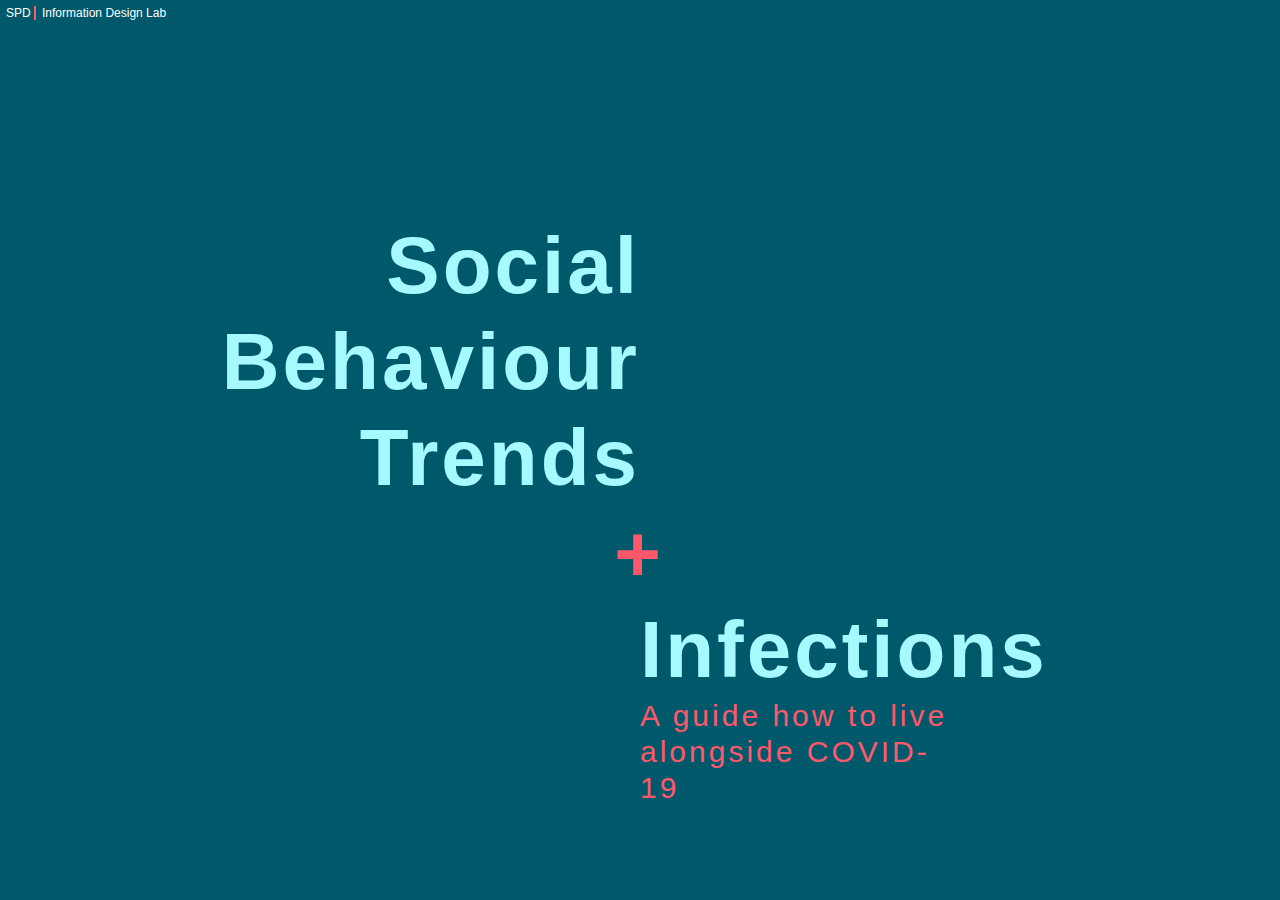
<file: index.html>
<!DOCTYPE html>
<html lang="en">
<head>
  <meta charset="UTF-8">
  <meta name="viewport" content="width=device-width, initial-scale=1.0">
  <meta name="viewport" content="width=device-width, initial-scale=1.0">
  <link rel="stylesheet" href="styles.css">
  <title>Social Behaviour Trends plus Infections</title>
</head>
<body>

<article id="top">  
  <section id="margin-text">
    <p class="course">SPD <span class="vl"></span>  Information Design Lab</p>
    <p class="names"></p>
    <p class="date"></p>
    <p class="captiontitle"></p>
  </section>

  <section id="title">
    <h1>Social Behaviour Trends</h1>
    <h1 class="plus">+</h1>
    <h1 class="infections">Infections</h1>
    <p>A guide how to live 
      alongside COVID-19</p>
  </section>
</article>

<aricle id="poster">
  <div class="line"></div>
  <section id="past">

  </section>
  <section id="present"></section>
  <section id="future"></section>
</article>


</body>
</html>
</file>
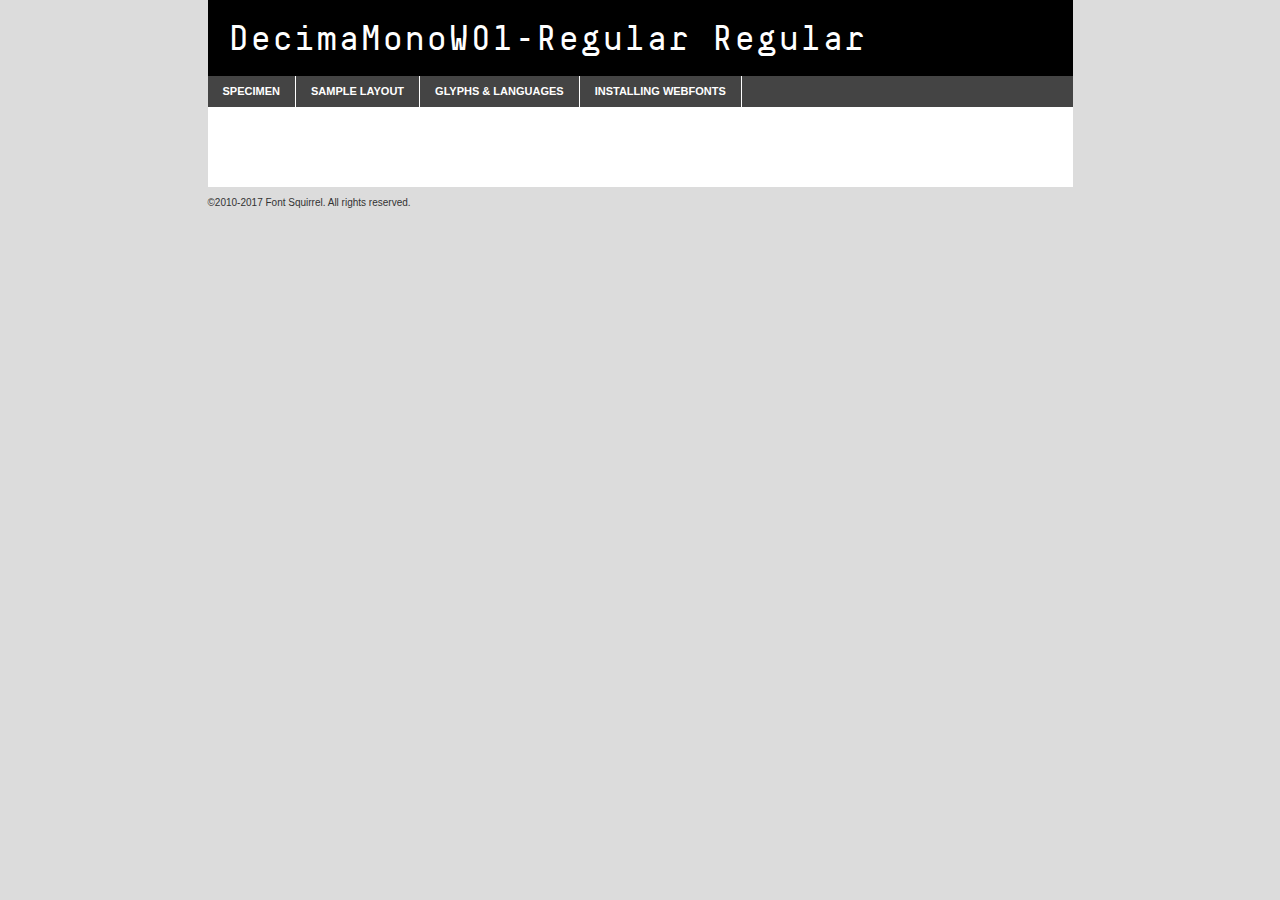
<file: 2560x1440/font/decima_mono_w01_regular-demo.html>
<!DOCTYPE html PUBLIC "-//W3C//DTD XHTML 1.0 Transitional//EN"
	"http://www.w3.org/TR/xhtml1/DTD/xhtml1-transitional.dtd">

<html xmlns="http://www.w3.org/1999/xhtml" xml:lang="en" lang="en">
<head>
	<meta http-equiv="Content-Type" content="text/html; charset=utf-8" />
	<script src="http://ajax.googleapis.com/ajax/libs/jquery/1.7.2/jquery.min.js" type="text/javascript" charset="utf-8"></script>
	<script type="text/javascript">
	(function($){$.fn.easyTabs=function(option){var param=jQuery.extend({fadeSpeed:"fast",defaultContent:1,activeClass:'active'},option);$(this).each(function(){var thisId="#"+this.id;if(param.defaultContent==''){param.defaultContent=1;}
	if(typeof param.defaultContent=="number")
	{var defaultTab=$(thisId+" .tabs li:eq("+(param.defaultContent-1)+") a").attr('href').substr(1);}else{var defaultTab=param.defaultContent;}
	$(thisId+" .tabs li a").each(function(){var tabToHide=$(this).attr('href').substr(1);$("#"+tabToHide).addClass('easytabs-tab-content');});hideAll();changeContent(defaultTab);function hideAll(){$(thisId+" .easytabs-tab-content").hide();}
	function changeContent(tabId){hideAll();$(thisId+" .tabs li").removeClass(param.activeClass);$(thisId+" .tabs li a[href=#"+tabId+"]").closest('li').addClass(param.activeClass);if(param.fadeSpeed!="none")
	{$(thisId+" #"+tabId).fadeIn(param.fadeSpeed);}else{$(thisId+" #"+tabId).show();}}
	$(thisId+" .tabs li").click(function(){var tabId=$(this).find('a').attr('href').substr(1);changeContent(tabId);return false;});});}})(jQuery);
	</script>
	<link rel="stylesheet" href="specimen_files/specimen_stylesheet.css" type="text/css" charset="utf-8" />
	<link rel="stylesheet" href="stylesheet.css" type="text/css" charset="utf-8" />

	<style type="text/css">
					body{
				font-family: 'decimamonow01-regularregular';
							}
		</style>

	<title>DecimaMonoW01-Regular Regular Specimen</title>
	
	
	<script type="text/javascript" charset="utf-8">
		$(document).ready(function() {
			$('#container').easyTabs({defaultContent:1});
		});
	</script>
</head>

<body>
<div id="container">
	<div id="header">
		DecimaMonoW01-Regular Regular	</div>
	<ul class="tabs">
		<li><a href="#specimen">Specimen</a></li>
		<li><a href="#layout">Sample Layout</a></li>
				<li><a href="#glyphs">Glyphs &amp; Languages</a></li>
		<li><a href="#installing">Installing Webfonts</a></li>
		
	</ul>
	
	<div id="main_content">

		
			<div id="specimen">
		
				<div class="section">
					<div class="grid12 firstcol">
						<div class="huge">AaBb</div>
					</div>
				</div>
		
				<div class="section">
					<div class="glyph_range">A&#x200B;B&#x200b;C&#x200b;D&#x200b;E&#x200b;F&#x200b;G&#x200b;H&#x200b;I&#x200b;J&#x200b;K&#x200b;L&#x200b;M&#x200b;N&#x200b;O&#x200b;P&#x200b;Q&#x200b;R&#x200b;S&#x200b;T&#x200b;U&#x200b;V&#x200b;W&#x200b;X&#x200b;Y&#x200b;Z&#x200b;a&#x200b;b&#x200b;c&#x200b;d&#x200b;e&#x200b;f&#x200b;g&#x200b;h&#x200b;i&#x200b;j&#x200b;k&#x200b;l&#x200b;m&#x200b;n&#x200b;o&#x200b;p&#x200b;q&#x200b;r&#x200b;s&#x200b;t&#x200b;u&#x200b;v&#x200b;w&#x200b;x&#x200b;y&#x200b;z&#x200b;1&#x200b;2&#x200b;3&#x200b;4&#x200b;5&#x200b;6&#x200b;7&#x200b;8&#x200b;9&#x200b;0&#x200b;&amp;&#x200b;.&#x200b;,&#x200b;?&#x200b;!&#x200b;&#64;&#x200b;(&#x200b;)&#x200b;#&#x200b;$&#x200b;%&#x200b;*&#x200b;+&#x200b;-&#x200b;=&#x200b;:&#x200b;;</div>
				</div>
				<div class="section">
					<div class="grid12 firstcol">
						<table class="sample_table">
							<tr><td>10</td><td class="size10">abcdefghijklmnopqrstuvwxyzABCDEFGHIJKLMNOPQRSTUVWXYZ0123456789abcdefghijklmnopqrstuvwxyzABCDEFGHIJKLMNOPQRSTUVWXYZ0123456789abcdefghijklmnopqrstuvwxyzABCDEFGHIJKLMNOPQRSTUVWXYZ</td></tr>
							<tr><td>11</td><td class="size11">abcdefghijklmnopqrstuvwxyzABCDEFGHIJKLMNOPQRSTUVWXYZ0123456789abcdefghijklmnopqrstuvwxyzABCDEFGHIJKLMNOPQRSTUVWXYZ0123456789abcdefghijklmnopqrstuvwxyzABCDEFGHIJKLMNOPQRSTUVWXYZ</td></tr>
							<tr><td>12</td><td class="size12">abcdefghijklmnopqrstuvwxyzABCDEFGHIJKLMNOPQRSTUVWXYZ0123456789abcdefghijklmnopqrstuvwxyzABCDEFGHIJKLMNOPQRSTUVWXYZ0123456789abcdefghijklmnopqrstuvwxyzABCDEFGHIJKLMNOPQRSTUVWXYZ</td></tr>
							<tr><td>13</td><td class="size13">abcdefghijklmnopqrstuvwxyzABCDEFGHIJKLMNOPQRSTUVWXYZ0123456789abcdefghijklmnopqrstuvwxyzABCDEFGHIJKLMNOPQRSTUVWXYZ0123456789abcdefghijklmnopqrstuvwxyzABCDEFGHIJKLMNOPQRSTUVWXYZ</td></tr>
							<tr><td>14</td><td class="size14">abcdefghijklmnopqrstuvwxyzABCDEFGHIJKLMNOPQRSTUVWXYZ0123456789abcdefghijklmnopqrstuvwxyzABCDEFGHIJKLMNOPQRSTUVWXYZ0123456789abcdefghijklmnopqrstuvwxyzABCDEFGHIJKLMNOPQRSTUVWXYZ</td></tr>
							<tr><td>16</td><td class="size16">abcdefghijklmnopqrstuvwxyzABCDEFGHIJKLMNOPQRSTUVWXYZ0123456789abcdefghijklmnopqrstuvwxyzABCDEFGHIJKLMNOPQRSTUVWXYZ</td></tr>
							<tr><td>18</td><td class="size18">abcdefghijklmnopqrstuvwxyzABCDEFGHIJKLMNOPQRSTUVWXYZ0123456789abcdefghijklmnopqrstuvwxyzABCDEFGHIJKLMNOPQRSTUVWXYZ</td></tr>
							<tr><td>20</td><td class="size20">abcdefghijklmnopqrstuvwxyzABCDEFGHIJKLMNOPQRSTUVWXYZ0123456789abcdefghijklmnopqrstuvwxyzABCDEFGHIJKLMNOPQRSTUVWXYZ</td></tr>
							<tr><td>24</td><td class="size24">abcdefghijklmnopqrstuvwxyzABCDEFGHIJKLMNOPQRSTUVWXYZ0123456789abcdefghijklmnopqrstuvwxyzABCDEFGHIJKLMNOPQRSTUVWXYZ</td></tr>
							<tr><td>30</td><td class="size30">abcdefghijklmnopqrstuvwxyzABCDEFGHIJKLMNOPQRSTUVWXYZ0123456789abcdefghijklmnopqrstuvwxyzABCDEFGHIJKLMNOPQRSTUVWXYZ</td></tr>
							<tr><td>36</td><td class="size36">abcdefghijklmnopqrstuvwxyzABCDEFGHIJKLMNOPQRSTUVWXYZ0123456789abcdefghijklmnopqrstuvwxyzABCDEFGHIJKLMNOPQRSTUVWXYZ</td></tr>
							<tr><td>48</td><td class="size48">abcdefghijklmnopqrstuvwxyzABCDEFGHIJKLMNOPQRSTUVWXYZ0123456789abcdefghijklmnopqrstuvwxyzABCDEFGHIJKLMNOPQRSTUVWXYZ</td></tr>
							<tr><td>60</td><td class="size60">abcdefghijklmnopqrstuvwxyzABCDEFGHIJKLMNOPQRSTUVWXYZ0123456789abcdefghijklmnopqrstuvwxyzABCDEFGHIJKLMNOPQRSTUVWXYZ</td></tr>
							<tr><td>72</td><td class="size72">abcdefghijklmnopqrstuvwxyzABCDEFGHIJKLMNOPQRSTUVWXYZ0123456789abcdefghijklmnopqrstuvwxyzABCDEFGHIJKLMNOPQRSTUVWXYZ</td></tr>
							<tr><td>90</td><td class="size90">abcdefghijklmnopqrstuvwxyzABCDEFGHIJKLMNOPQRSTUVWXYZ0123456789abcdefghijklmnopqrstuvwxyzABCDEFGHIJKLMNOPQRSTUVWXYZ</td></tr>
						</table>
				
					</div>
			
				</div>
		
		
		
								<div class="section" id="bodycomparison">


										<div id="xheight">
				<div class="fontbody">&#x25FC;&#x25FC;&#x25FC;&#x25FC;&#x25FC;&#x25FC;&#x25FC;&#x25FC;&#x25FC;&#x25FC;&#x25FC;&#x25FC;&#x25FC;&#x25FC;&#x25FC;&#x25FC;&#x25FC;&#x25FC;&#x25FC;&#x25FC;&#x25FC;&#x25FC;&#x25FC;&#x25FC;&#x25FC;&#x25FC;&#x25FC;&#x25FC;&#x25FC;&#x25FC;&#x25FC;&#x25FC;&#x25FC;&#x25FC;&#x25FC;&#x25FC;&#x25FC;&#x25FC;&#x25FC;&#x25FC;&#x25FC;&#x25FC;&#x25FC;&#x25FC;&#x25FC;&#x25FC;&#x25FC;&#x25FC;&#x25FC;&#x25FC;&#x25FC;&#x25FC;&#x25FC;&#x25FC;&#x25FC;&#x25FC;&#x25FC;&#x25FC;&#x25FC;&#x25FC;&#x25FC;&#x25FC;&#x25FC;&#x25FC;&#x25FC;&#x25FC;&#x25FC;&#x25FC;&#x25FC;&#x25FC;&#x25FC;&#x25FC;&#x25FC;&#x25FC;&#x25FC;&#x25FC;&#x25FC;&#x25FC;&#x25FC;&#x25FC;&#x25FC;&#x25FC;&#x25FC;&#x25FC;&#x25FC;&#x25FC;&#x25FC;&#x25FC;&#x25FC;&#x25FC;&#x25FC;&#x25FC;&#x25FC;&#x25FC;&#x25FC;&#x25FC;&#x25FC;&#x25FC;&#x25FC;body</div><div class="arialbody">body</div><div class="verdanabody">body</div><div class="georgiabody">body</div></div>
										<div class="fontbody" style="z-index:1">
											body<span>DecimaMonoW01-Regular Regular</span>
										</div>
										<div class="arialbody" style="z-index:1">
											body<span>Arial</span>
										</div>
										<div class="verdanabody" style="z-index:1">
											body<span>Verdana</span>
										</div>
										<div class="georgiabody" style="z-index:1">
											body<span>Georgia</span>
										</div>



								</div>
		
		
				<div class="section psample psample_row1" id="">
					
					<div class="grid2 firstcol">
						<p class="size10"><span>10.</span>Aenean lacinia bibendum nulla sed consectetur. Fusce dapibus, tellus ac cursus commodo, tortor mauris condimentum nibh, ut fermentum massa justo sit amet risus. Nullam id dolor id nibh ultricies vehicula ut id elit. Cum sociis natoque penatibus et magnis dis parturient montes, nascetur ridiculus mus. Nulla vitae elit libero, a pharetra augue.</p>
			
					</div>
					<div class="grid3">
						<p class="size11"><span>11.</span>Aenean lacinia bibendum nulla sed consectetur. Fusce dapibus, tellus ac cursus commodo, tortor mauris condimentum nibh, ut fermentum massa justo sit amet risus. Nullam id dolor id nibh ultricies vehicula ut id elit. Cum sociis natoque penatibus et magnis dis parturient montes, nascetur ridiculus mus. Nulla vitae elit libero, a pharetra augue.</p>
			
					</div>
					<div class="grid3">
						<p class="size12"><span>12.</span>Aenean lacinia bibendum nulla sed consectetur. Fusce dapibus, tellus ac cursus commodo, tortor mauris condimentum nibh, ut fermentum massa justo sit amet risus. Nullam id dolor id nibh ultricies vehicula ut id elit. Cum sociis natoque penatibus et magnis dis parturient montes, nascetur ridiculus mus. Nulla vitae elit libero, a pharetra augue.</p>
			
					</div>
					<div class="grid4">
						<p class="size13"><span>13.</span>Aenean lacinia bibendum nulla sed consectetur. Fusce dapibus, tellus ac cursus commodo, tortor mauris condimentum nibh, ut fermentum massa justo sit amet risus. Nullam id dolor id nibh ultricies vehicula ut id elit. Cum sociis natoque penatibus et magnis dis parturient montes, nascetur ridiculus mus. Nulla vitae elit libero, a pharetra augue.</p>
			
					</div>
					<div class="white_blend"></div>
					
				</div>
				<div class="section psample psample_row2" id="">
					<div class="grid3 firstcol">
						<p class="size14"><span>14.</span>Aenean lacinia bibendum nulla sed consectetur. Fusce dapibus, tellus ac cursus commodo, tortor mauris condimentum nibh, ut fermentum massa justo sit amet risus. Nullam id dolor id nibh ultricies vehicula ut id elit. Cum sociis natoque penatibus et magnis dis parturient montes, nascetur ridiculus mus. Nulla vitae elit libero, a pharetra augue.</p>
			
					</div>
					<div class="grid4">
						<p class="size16"><span>16.</span>Aenean lacinia bibendum nulla sed consectetur. Fusce dapibus, tellus ac cursus commodo, tortor mauris condimentum nibh, ut fermentum massa justo sit amet risus. Nullam id dolor id nibh ultricies vehicula ut id elit. Cum sociis natoque penatibus et magnis dis parturient montes, nascetur ridiculus mus. Nulla vitae elit libero, a pharetra augue.</p>
			
					</div>
					<div class="grid5">
						<p class="size18"><span>18.</span>Aenean lacinia bibendum nulla sed consectetur. Fusce dapibus, tellus ac cursus commodo, tortor mauris condimentum nibh, ut fermentum massa justo sit amet risus. Nullam id dolor id nibh ultricies vehicula ut id elit. Cum sociis natoque penatibus et magnis dis parturient montes, nascetur ridiculus mus. Nulla vitae elit libero, a pharetra augue.</p>
			
					</div>

					<div class="white_blend"></div>

				</div>
				
				<div class="section psample psample_row3" id="">
					<div class="grid5 firstcol">
						<p class="size20"><span>20.</span>Aenean lacinia bibendum nulla sed consectetur. Fusce dapibus, tellus ac cursus commodo, tortor mauris condimentum nibh, ut fermentum massa justo sit amet risus. Nullam id dolor id nibh ultricies vehicula ut id elit. Cum sociis natoque penatibus et magnis dis parturient montes, nascetur ridiculus mus. Nulla vitae elit libero, a pharetra augue.</p>
					</div>
					<div class="grid7">
						<p class="size24"><span>24.</span>Aenean lacinia bibendum nulla sed consectetur. Fusce dapibus, tellus ac cursus commodo, tortor mauris condimentum nibh, ut fermentum massa justo sit amet risus. Nullam id dolor id nibh ultricies vehicula ut id elit. Cum sociis natoque penatibus et magnis dis parturient montes, nascetur ridiculus mus. Nulla vitae elit libero, a pharetra augue.</p>
					</div>
					
					<div class="white_blend"></div>
					
				</div>
				
				<div class="section psample psample_row4" id="">
					<div class="grid12 firstcol">
						<p class="size30"><span>30.</span>Aenean lacinia bibendum nulla sed consectetur. Fusce dapibus, tellus ac cursus commodo, tortor mauris condimentum nibh, ut fermentum massa justo sit amet risus. Nullam id dolor id nibh ultricies vehicula ut id elit. Cum sociis natoque penatibus et magnis dis parturient montes, nascetur ridiculus mus. Nulla vitae elit libero, a pharetra augue.</p>
					</div>
					<div class="white_blend"></div>
					
				</div>
				
				
				
				<div class="section psample psample_row1 fullreverse">
					<div class="grid2 firstcol">
						<p class="size10"><span>10.</span>Aenean lacinia bibendum nulla sed consectetur. Fusce dapibus, tellus ac cursus commodo, tortor mauris condimentum nibh, ut fermentum massa justo sit amet risus. Nullam id dolor id nibh ultricies vehicula ut id elit. Cum sociis natoque penatibus et magnis dis parturient montes, nascetur ridiculus mus. Nulla vitae elit libero, a pharetra augue.</p>
			
					</div>
					<div class="grid3">
						<p class="size11"><span>11.</span>Aenean lacinia bibendum nulla sed consectetur. Fusce dapibus, tellus ac cursus commodo, tortor mauris condimentum nibh, ut fermentum massa justo sit amet risus. Nullam id dolor id nibh ultricies vehicula ut id elit. Cum sociis natoque penatibus et magnis dis parturient montes, nascetur ridiculus mus. Nulla vitae elit libero, a pharetra augue.</p>
			
					</div>
					<div class="grid3">
						<p class="size12"><span>12.</span>Aenean lacinia bibendum nulla sed consectetur. Fusce dapibus, tellus ac cursus commodo, tortor mauris condimentum nibh, ut fermentum massa justo sit amet risus. Nullam id dolor id nibh ultricies vehicula ut id elit. Cum sociis natoque penatibus et magnis dis parturient montes, nascetur ridiculus mus. Nulla vitae elit libero, a pharetra augue.</p>
			
					</div>
					<div class="grid4">
						<p class="size13"><span>13.</span>Aenean lacinia bibendum nulla sed consectetur. Fusce dapibus, tellus ac cursus commodo, tortor mauris condimentum nibh, ut fermentum massa justo sit amet risus. Nullam id dolor id nibh ultricies vehicula ut id elit. Cum sociis natoque penatibus et magnis dis parturient montes, nascetur ridiculus mus. Nulla vitae elit libero, a pharetra augue.</p>
			
					</div>
					<div class="black_blend"></div>
					
				</div>
				
				<div class="section psample psample_row2 fullreverse">
					<div class="grid3 firstcol">
						<p class="size14"><span>14.</span>Aenean lacinia bibendum nulla sed consectetur. Fusce dapibus, tellus ac cursus commodo, tortor mauris condimentum nibh, ut fermentum massa justo sit amet risus. Nullam id dolor id nibh ultricies vehicula ut id elit. Cum sociis natoque penatibus et magnis dis parturient montes, nascetur ridiculus mus. Nulla vitae elit libero, a pharetra augue.</p>
			
					</div>
					<div class="grid4">
						<p class="size16"><span>16.</span>Aenean lacinia bibendum nulla sed consectetur. Fusce dapibus, tellus ac cursus commodo, tortor mauris condimentum nibh, ut fermentum massa justo sit amet risus. Nullam id dolor id nibh ultricies vehicula ut id elit. Cum sociis natoque penatibus et magnis dis parturient montes, nascetur ridiculus mus. Nulla vitae elit libero, a pharetra augue.</p>
			
					</div>
					<div class="grid5">
						<p class="size18"><span>18.</span>Aenean lacinia bibendum nulla sed consectetur. Fusce dapibus, tellus ac cursus commodo, tortor mauris condimentum nibh, ut fermentum massa justo sit amet risus. Nullam id dolor id nibh ultricies vehicula ut id elit. Cum sociis natoque penatibus et magnis dis parturient montes, nascetur ridiculus mus. Nulla vitae elit libero, a pharetra augue.</p>
			
					</div>
					<div class="black_blend"></div>

				</div>
				
				<div class="section psample fullreverse psample_row3" id="">
					<div class="grid5 firstcol">
						<p class="size20"><span>20.</span>Aenean lacinia bibendum nulla sed consectetur. Fusce dapibus, tellus ac cursus commodo, tortor mauris condimentum nibh, ut fermentum massa justo sit amet risus. Nullam id dolor id nibh ultricies vehicula ut id elit. Cum sociis natoque penatibus et magnis dis parturient montes, nascetur ridiculus mus. Nulla vitae elit libero, a pharetra augue.</p>
					</div>
					<div class="grid7">
						<p class="size24"><span>24.</span>Aenean lacinia bibendum nulla sed consectetur. Fusce dapibus, tellus ac cursus commodo, tortor mauris condimentum nibh, ut fermentum massa justo sit amet risus. Nullam id dolor id nibh ultricies vehicula ut id elit. Cum sociis natoque penatibus et magnis dis parturient montes, nascetur ridiculus mus. Nulla vitae elit libero, a pharetra augue.</p>
					</div>
					
					<div class="black_blend"></div>
					
				</div>
				
				<div class="section psample fullreverse psample_row4" id="" style="border-bottom: 20px #000 solid;">
					<div class="grid12 firstcol">
						<p class="size30"><span>30.</span>Aenean lacinia bibendum nulla sed consectetur. Fusce dapibus, tellus ac cursus commodo, tortor mauris condimentum nibh, ut fermentum massa justo sit amet risus. Nullam id dolor id nibh ultricies vehicula ut id elit. Cum sociis natoque penatibus et magnis dis parturient montes, nascetur ridiculus mus. Nulla vitae elit libero, a pharetra augue.</p>
					</div>
					<div class="black_blend"></div>
					
				</div>
				
				
				
				
			</div>
			
			<div id="layout">
				
				<div class="section">
					
					<div class="grid12 firstcol">
						<h1>Lorem Ipsum Dolor</h1>
						<h2>Etiam porta sem malesuada magna mollis euismod</h2>
						
						<p class="byline">By <a href="#link">Aenean Lacinia</a></p>
					</div>
				</div>
				<div class="section">
					<div class="grid8 firstcol">
						<p class="large">Donec sed odio dui. Morbi leo risus, porta ac consectetur ac, vestibulum at eros. Fusce dapibus, tellus ac cursus commodo, tortor mauris condimentum nibh, ut fermentum massa justo sit amet risus. </p>

						
						<h3>Pellentesque ornare sem</h3>

						<p>Maecenas sed diam eget risus varius blandit sit amet non magna. Maecenas faucibus mollis interdum. Donec ullamcorper nulla non metus auctor fringilla. Nullam id dolor id nibh ultricies vehicula ut id elit. Nullam id dolor id nibh ultricies vehicula ut id elit. </p>

						<p>Aenean eu leo quam. Pellentesque ornare sem lacinia quam venenatis vestibulum. Lorem ipsum dolor sit amet, consectetur adipiscing elit. Cum sociis natoque penatibus et magnis dis parturient montes, nascetur ridiculus mus. </p>

						<p>Nulla vitae elit libero, a pharetra augue. Praesent commodo cursus magna, vel scelerisque nisl consectetur et. Aenean lacinia bibendum nulla sed consectetur. </p>

						<p>Nullam quis risus eget urna mollis ornare vel eu leo. Nullam quis risus eget urna mollis ornare vel eu leo. Maecenas sed diam eget risus varius blandit sit amet non magna. Donec ullamcorper nulla non metus auctor fringilla. </p>

						<h3>Cras mattis consectetur</h3>

						<p>Aenean eu leo quam. Pellentesque ornare sem lacinia quam venenatis vestibulum. Aenean lacinia bibendum nulla sed consectetur. Integer posuere erat a ante venenatis dapibus posuere velit aliquet. Cras mattis consectetur purus sit amet fermentum. </p>

						<p>Nullam id dolor id nibh ultricies vehicula ut id elit. Nullam quis risus eget urna mollis ornare vel eu leo. Cras mattis consectetur purus sit amet fermentum.</p>
					</div>
					
					<div class="grid4 sidebar">
						
						<div class="box reverse">
							<p class="last">Nullam quis risus eget urna mollis ornare vel eu leo. Donec ullamcorper nulla non metus auctor fringilla. Cras mattis consectetur purus sit amet fermentum. Sed posuere consectetur est at lobortis. Lorem ipsum dolor sit amet, consectetur adipiscing elit. </p>
						</div>
						
						<p class="caption">Maecenas sed diam eget risus varius.</p>

						<p>Vestibulum id ligula porta felis euismod semper. Integer posuere erat a ante venenatis dapibus posuere velit aliquet. Vestibulum id ligula porta felis euismod semper. Sed posuere consectetur est at lobortis. Maecenas sed diam eget risus varius blandit sit amet non magna. Fusce dapibus, tellus ac cursus commodo, tortor mauris condimentum nibh, ut fermentum massa justo sit amet risus. </p>

					

						<p>Duis mollis, est non commodo luctus, nisi erat porttitor ligula, eget lacinia odio sem nec elit. Aenean lacinia bibendum nulla sed consectetur. Vivamus sagittis lacus vel augue laoreet rutrum faucibus dolor auctor. Aenean lacinia bibendum nulla sed consectetur. Nullam quis risus eget urna mollis ornare vel eu leo. </p>

						<p>Praesent commodo cursus magna, vel scelerisque nisl consectetur et. Donec ullamcorper nulla non metus auctor fringilla. Maecenas faucibus mollis interdum. Fusce dapibus, tellus ac cursus commodo, tortor mauris condimentum nibh, ut fermentum massa justo sit amet risus. </p>

					</div>
				</div>
				
			</div>


			



		<div id="glyphs">
			<div class="section">
				<div class="grid12 firstcol">
			
				<h1>Language Support</h1>
				<p>The subset of DecimaMonoW01-Regular Regular in this kit supports the following languages:<br />
			
					Albanian, Basque, Breton, Chamorro, Danish, Dutch, English, Faroese, Finnish, French, Frisian, Galician, German, Icelandic, Italian, Malagasy, Norwegian, Portuguese, Spanish, Alsatian, Aragonese, Arapaho, Arrernte, Asturian, Aymara, Bislama, Cebuano, Corsican, Fijian, French_creole, Genoese, Gilbertese, Greenlandic, Haitian_creole, Hiligaynon, Hmong, Hopi, Ibanag, Iloko_ilokano, Indonesian, Interglossa_glosa, Interlingua, Irish_gaelic, Jerriais, Lojban, Lombard, Luxembourgeois, Manx, Mohawk, Norfolk_pitcairnese, Occitan, Oromo, Pangasinan, Papiamento, Piedmontese, Potawatomi, Rhaeto-romance, Romansh, Rotokas, Sami_lule, Samoan, Sardinian, Scots_gaelic, Seychelles_creole, Shona, Sicilian, Somali, Southern_ndebele, Swahili, Swati_swazi, Tagalog_filipino_pilipino, Tetum, Tok_pisin, Uyghur_latinized, Volapuk, Walloon, Warlpiri, Xhosa, Yapese, Zulu, Latinbasic, Ubasic, Demo				</p>
				<h1>Glyph Chart</h1>
				<p>The subset of DecimaMonoW01-Regular Regular in this kit includes all the glyphs listed below. Unicode entities are included above each glyph to help you insert individual characters into your layout.</p>
				<div id="glyph_chart">
			
																				 <div><p>&amp;#13;</p>&#13;</div>
																				 <div><p>&amp;#32;</p>&#32;</div>
																				 <div><p>&amp;#33;</p>&#33;</div>
																				 <div><p>&amp;#34;</p>&#34;</div>
																				 <div><p>&amp;#35;</p>&#35;</div>
																				 <div><p>&amp;#36;</p>&#36;</div>
																				 <div><p>&amp;#37;</p>&#37;</div>
																				 <div><p>&amp;#38;</p>&#38;</div>
																				 <div><p>&amp;#39;</p>&#39;</div>
																				 <div><p>&amp;#40;</p>&#40;</div>
																				 <div><p>&amp;#41;</p>&#41;</div>
																				 <div><p>&amp;#42;</p>&#42;</div>
																				 <div><p>&amp;#43;</p>&#43;</div>
																				 <div><p>&amp;#44;</p>&#44;</div>
																				 <div><p>&amp;#45;</p>&#45;</div>
																				 <div><p>&amp;#46;</p>&#46;</div>
																				 <div><p>&amp;#47;</p>&#47;</div>
																				 <div><p>&amp;#48;</p>&#48;</div>
																				 <div><p>&amp;#49;</p>&#49;</div>
																				 <div><p>&amp;#50;</p>&#50;</div>
																				 <div><p>&amp;#51;</p>&#51;</div>
																				 <div><p>&amp;#52;</p>&#52;</div>
																				 <div><p>&amp;#53;</p>&#53;</div>
																				 <div><p>&amp;#54;</p>&#54;</div>
																				 <div><p>&amp;#55;</p>&#55;</div>
																				 <div><p>&amp;#56;</p>&#56;</div>
																				 <div><p>&amp;#57;</p>&#57;</div>
																				 <div><p>&amp;#58;</p>&#58;</div>
																				 <div><p>&amp;#59;</p>&#59;</div>
																				 <div><p>&amp;#60;</p>&#60;</div>
																				 <div><p>&amp;#61;</p>&#61;</div>
																				 <div><p>&amp;#62;</p>&#62;</div>
																				 <div><p>&amp;#63;</p>&#63;</div>
																				 <div><p>&amp;#64;</p>&#64;</div>
																				 <div><p>&amp;#65;</p>&#65;</div>
																				 <div><p>&amp;#66;</p>&#66;</div>
																				 <div><p>&amp;#67;</p>&#67;</div>
																				 <div><p>&amp;#68;</p>&#68;</div>
																				 <div><p>&amp;#69;</p>&#69;</div>
																				 <div><p>&amp;#70;</p>&#70;</div>
																				 <div><p>&amp;#71;</p>&#71;</div>
																				 <div><p>&amp;#72;</p>&#72;</div>
																				 <div><p>&amp;#73;</p>&#73;</div>
																				 <div><p>&amp;#74;</p>&#74;</div>
																				 <div><p>&amp;#75;</p>&#75;</div>
																				 <div><p>&amp;#76;</p>&#76;</div>
																				 <div><p>&amp;#77;</p>&#77;</div>
																				 <div><p>&amp;#78;</p>&#78;</div>
																				 <div><p>&amp;#79;</p>&#79;</div>
																				 <div><p>&amp;#80;</p>&#80;</div>
																				 <div><p>&amp;#81;</p>&#81;</div>
																				 <div><p>&amp;#82;</p>&#82;</div>
																				 <div><p>&amp;#83;</p>&#83;</div>
																				 <div><p>&amp;#84;</p>&#84;</div>
																				 <div><p>&amp;#85;</p>&#85;</div>
																				 <div><p>&amp;#86;</p>&#86;</div>
																				 <div><p>&amp;#87;</p>&#87;</div>
																				 <div><p>&amp;#88;</p>&#88;</div>
																				 <div><p>&amp;#89;</p>&#89;</div>
																				 <div><p>&amp;#90;</p>&#90;</div>
																				 <div><p>&amp;#91;</p>&#91;</div>
																				 <div><p>&amp;#92;</p>&#92;</div>
																				 <div><p>&amp;#93;</p>&#93;</div>
																				 <div><p>&amp;#94;</p>&#94;</div>
																				 <div><p>&amp;#95;</p>&#95;</div>
																				 <div><p>&amp;#96;</p>&#96;</div>
																				 <div><p>&amp;#97;</p>&#97;</div>
																				 <div><p>&amp;#98;</p>&#98;</div>
																				 <div><p>&amp;#99;</p>&#99;</div>
																				 <div><p>&amp;#100;</p>&#100;</div>
																				 <div><p>&amp;#101;</p>&#101;</div>
																				 <div><p>&amp;#102;</p>&#102;</div>
																				 <div><p>&amp;#103;</p>&#103;</div>
																				 <div><p>&amp;#104;</p>&#104;</div>
																				 <div><p>&amp;#105;</p>&#105;</div>
																				 <div><p>&amp;#106;</p>&#106;</div>
																				 <div><p>&amp;#107;</p>&#107;</div>
																				 <div><p>&amp;#108;</p>&#108;</div>
																				 <div><p>&amp;#109;</p>&#109;</div>
																				 <div><p>&amp;#110;</p>&#110;</div>
																				 <div><p>&amp;#111;</p>&#111;</div>
																				 <div><p>&amp;#112;</p>&#112;</div>
																				 <div><p>&amp;#113;</p>&#113;</div>
																				 <div><p>&amp;#114;</p>&#114;</div>
																				 <div><p>&amp;#115;</p>&#115;</div>
																				 <div><p>&amp;#116;</p>&#116;</div>
																				 <div><p>&amp;#117;</p>&#117;</div>
																				 <div><p>&amp;#118;</p>&#118;</div>
																				 <div><p>&amp;#119;</p>&#119;</div>
																				 <div><p>&amp;#120;</p>&#120;</div>
																				 <div><p>&amp;#121;</p>&#121;</div>
																				 <div><p>&amp;#122;</p>&#122;</div>
																				 <div><p>&amp;#123;</p>&#123;</div>
																				 <div><p>&amp;#124;</p>&#124;</div>
																				 <div><p>&amp;#125;</p>&#125;</div>
																				 <div><p>&amp;#126;</p>&#126;</div>
																				 <div><p>&amp;#160;</p>&#160;</div>
																				 <div><p>&amp;#161;</p>&#161;</div>
																				 <div><p>&amp;#162;</p>&#162;</div>
																				 <div><p>&amp;#163;</p>&#163;</div>
																				 <div><p>&amp;#164;</p>&#164;</div>
																				 <div><p>&amp;#165;</p>&#165;</div>
																				 <div><p>&amp;#166;</p>&#166;</div>
																				 <div><p>&amp;#167;</p>&#167;</div>
																				 <div><p>&amp;#168;</p>&#168;</div>
																				 <div><p>&amp;#169;</p>&#169;</div>
																				 <div><p>&amp;#170;</p>&#170;</div>
																				 <div><p>&amp;#171;</p>&#171;</div>
																				 <div><p>&amp;#172;</p>&#172;</div>
																				 <div><p>&amp;#173;</p>&#173;</div>
																				 <div><p>&amp;#174;</p>&#174;</div>
																				 <div><p>&amp;#175;</p>&#175;</div>
																				 <div><p>&amp;#176;</p>&#176;</div>
																				 <div><p>&amp;#177;</p>&#177;</div>
																				 <div><p>&amp;#178;</p>&#178;</div>
																				 <div><p>&amp;#179;</p>&#179;</div>
																				 <div><p>&amp;#180;</p>&#180;</div>
																				 <div><p>&amp;#181;</p>&#181;</div>
																				 <div><p>&amp;#182;</p>&#182;</div>
																				 <div><p>&amp;#183;</p>&#183;</div>
																				 <div><p>&amp;#184;</p>&#184;</div>
																				 <div><p>&amp;#185;</p>&#185;</div>
																				 <div><p>&amp;#186;</p>&#186;</div>
																				 <div><p>&amp;#187;</p>&#187;</div>
																				 <div><p>&amp;#188;</p>&#188;</div>
																				 <div><p>&amp;#189;</p>&#189;</div>
																				 <div><p>&amp;#190;</p>&#190;</div>
																				 <div><p>&amp;#191;</p>&#191;</div>
																				 <div><p>&amp;#192;</p>&#192;</div>
																				 <div><p>&amp;#193;</p>&#193;</div>
																				 <div><p>&amp;#194;</p>&#194;</div>
																				 <div><p>&amp;#195;</p>&#195;</div>
																				 <div><p>&amp;#196;</p>&#196;</div>
																				 <div><p>&amp;#197;</p>&#197;</div>
																				 <div><p>&amp;#198;</p>&#198;</div>
																				 <div><p>&amp;#199;</p>&#199;</div>
																				 <div><p>&amp;#200;</p>&#200;</div>
																				 <div><p>&amp;#201;</p>&#201;</div>
																				 <div><p>&amp;#202;</p>&#202;</div>
																				 <div><p>&amp;#203;</p>&#203;</div>
																				 <div><p>&amp;#204;</p>&#204;</div>
																				 <div><p>&amp;#205;</p>&#205;</div>
																				 <div><p>&amp;#206;</p>&#206;</div>
																				 <div><p>&amp;#207;</p>&#207;</div>
																				 <div><p>&amp;#208;</p>&#208;</div>
																				 <div><p>&amp;#209;</p>&#209;</div>
																				 <div><p>&amp;#210;</p>&#210;</div>
																				 <div><p>&amp;#211;</p>&#211;</div>
																				 <div><p>&amp;#212;</p>&#212;</div>
																				 <div><p>&amp;#213;</p>&#213;</div>
																				 <div><p>&amp;#214;</p>&#214;</div>
																				 <div><p>&amp;#215;</p>&#215;</div>
																				 <div><p>&amp;#216;</p>&#216;</div>
																				 <div><p>&amp;#217;</p>&#217;</div>
																				 <div><p>&amp;#218;</p>&#218;</div>
																				 <div><p>&amp;#219;</p>&#219;</div>
																				 <div><p>&amp;#220;</p>&#220;</div>
																				 <div><p>&amp;#221;</p>&#221;</div>
																				 <div><p>&amp;#222;</p>&#222;</div>
																				 <div><p>&amp;#223;</p>&#223;</div>
																				 <div><p>&amp;#224;</p>&#224;</div>
																				 <div><p>&amp;#225;</p>&#225;</div>
																				 <div><p>&amp;#226;</p>&#226;</div>
																				 <div><p>&amp;#227;</p>&#227;</div>
																				 <div><p>&amp;#228;</p>&#228;</div>
																				 <div><p>&amp;#229;</p>&#229;</div>
																				 <div><p>&amp;#230;</p>&#230;</div>
																				 <div><p>&amp;#231;</p>&#231;</div>
																				 <div><p>&amp;#232;</p>&#232;</div>
																				 <div><p>&amp;#233;</p>&#233;</div>
																				 <div><p>&amp;#234;</p>&#234;</div>
																				 <div><p>&amp;#235;</p>&#235;</div>
																				 <div><p>&amp;#236;</p>&#236;</div>
																				 <div><p>&amp;#237;</p>&#237;</div>
																				 <div><p>&amp;#238;</p>&#238;</div>
																				 <div><p>&amp;#239;</p>&#239;</div>
																				 <div><p>&amp;#240;</p>&#240;</div>
																				 <div><p>&amp;#241;</p>&#241;</div>
																				 <div><p>&amp;#242;</p>&#242;</div>
																				 <div><p>&amp;#243;</p>&#243;</div>
																				 <div><p>&amp;#244;</p>&#244;</div>
																				 <div><p>&amp;#245;</p>&#245;</div>
																				 <div><p>&amp;#246;</p>&#246;</div>
																				 <div><p>&amp;#247;</p>&#247;</div>
																				 <div><p>&amp;#248;</p>&#248;</div>
																				 <div><p>&amp;#249;</p>&#249;</div>
																				 <div><p>&amp;#250;</p>&#250;</div>
																				 <div><p>&amp;#251;</p>&#251;</div>
																				 <div><p>&amp;#252;</p>&#252;</div>
																				 <div><p>&amp;#253;</p>&#253;</div>
																				 <div><p>&amp;#254;</p>&#254;</div>
																				 <div><p>&amp;#255;</p>&#255;</div>
																				 <div><p>&amp;#338;</p>&#338;</div>
																				 <div><p>&amp;#339;</p>&#339;</div>
																				 <div><p>&amp;#376;</p>&#376;</div>
																				 <div><p>&amp;#710;</p>&#710;</div>
																				 <div><p>&amp;#732;</p>&#732;</div>
																				 <div><p>&amp;#8192;</p>&#8192;</div>
																				 <div><p>&amp;#8193;</p>&#8193;</div>
																				 <div><p>&amp;#8194;</p>&#8194;</div>
																				 <div><p>&amp;#8195;</p>&#8195;</div>
																				 <div><p>&amp;#8196;</p>&#8196;</div>
																				 <div><p>&amp;#8197;</p>&#8197;</div>
																				 <div><p>&amp;#8198;</p>&#8198;</div>
																				 <div><p>&amp;#8199;</p>&#8199;</div>
																				 <div><p>&amp;#8200;</p>&#8200;</div>
																				 <div><p>&amp;#8201;</p>&#8201;</div>
																				 <div><p>&amp;#8202;</p>&#8202;</div>
																				 <div><p>&amp;#8208;</p>&#8208;</div>
																				 <div><p>&amp;#8209;</p>&#8209;</div>
																				 <div><p>&amp;#8210;</p>&#8210;</div>
																				 <div><p>&amp;#8211;</p>&#8211;</div>
																				 <div><p>&amp;#8212;</p>&#8212;</div>
																				 <div><p>&amp;#8216;</p>&#8216;</div>
																				 <div><p>&amp;#8217;</p>&#8217;</div>
																				 <div><p>&amp;#8218;</p>&#8218;</div>
																				 <div><p>&amp;#8220;</p>&#8220;</div>
																				 <div><p>&amp;#8221;</p>&#8221;</div>
																				 <div><p>&amp;#8222;</p>&#8222;</div>
																				 <div><p>&amp;#8226;</p>&#8226;</div>
																				 <div><p>&amp;#8230;</p>&#8230;</div>
																				 <div><p>&amp;#8239;</p>&#8239;</div>
																				 <div><p>&amp;#8249;</p>&#8249;</div>
																				 <div><p>&amp;#8250;</p>&#8250;</div>
																				 <div><p>&amp;#8287;</p>&#8287;</div>
																				 <div><p>&amp;#8364;</p>&#8364;</div>
																				 <div><p>&amp;#8482;</p>&#8482;</div>
																				 <div><p>&amp;#9724;</p>&#9724;</div>
																																						</div>	
				</div>
		
		
			</div>
		</div>
		
		
		<div id="specs">
			
		</div>
	
		<div id="installing">
			<div class="section">
				<div class="grid7 firstcol">
					<h1>Installing Webfonts</h1>
					
					<p>Webfonts are supported by all major browser platforms but not all in the same way. There are currently four different font formats that must be included in order to target all browsers. This includes TTF, WOFF, EOT and SVG.</p>
					
					<h2>1. Upload your webfonts</h2>
					<p>You must upload your webfont kit to your website. They should be in or near the same directory as your CSS files.</p>
					
					<h2>2. Include the webfont stylesheet</h2>
					<p>A special CSS @font-face declaration helps the various browsers select the appropriate font it needs without causing you a bunch of headaches. Learn more about this syntax by reading the <a href="https://www.fontspring.com/blog/further-hardening-of-the-bulletproof-syntax">Fontspring blog post</a> about it. The code for it is as follows:</p>


<code>
@font-face{ 
	font-family: 'MyWebFont';
	src: url('WebFont.eot');
	src: url('WebFont.eot?#iefix') format('embedded-opentype'),
	     url('WebFont.woff') format('woff'),
	     url('WebFont.ttf') format('truetype'),
	     url('WebFont.svg#webfont') format('svg');
}
</code>

	<p>We've already gone ahead and generated the code for you. All you have to do is link to the stylesheet in your HTML, like this:</p>
	<code>&lt;link rel=&quot;stylesheet&quot; href=&quot;stylesheet.css&quot; type=&quot;text/css&quot; charset=&quot;utf-8&quot; /&gt;</code>

					<h2>3. Modify your own stylesheet</h2>
					<p>To take advantage of your new fonts, you must tell your stylesheet to use them. Look at the original @font-face declaration above and find the property called "font-family." The name linked there will be what you use to reference the font. Prepend that webfont name to the font stack in the "font-family" property, inside the selector you want to change. For example:</p>
<code>p { font-family: 'WebFont', Arial, sans-serif; }</code>

<h2>4. Test</h2>
<p>Getting webfonts to work cross-browser <em>can</em> be tricky. Use the information in the sidebar to help you if you find that fonts aren't loading in a particular browser.</p>
				</div>
				
				<div class="grid5 sidebar">
					<div class="box">
						<h2>Troubleshooting<br />Font-Face Problems</h2>
						<p>Having trouble getting your webfonts to load in your new website? Here are some tips to sort out what might be the problem.</p>

						<h3>Fonts not showing in any browser</h3>

						<p>This sounds like you need to work on the plumbing. You either did not upload the fonts to the correct directory, or you did not link the fonts properly in the CSS. If you've confirmed that all this is correct and you still have a problem, take a look at your .htaccess file and see if requests are getting intercepted.</p>

						<h3>Fonts not loading in iPhone or iPad</h3>

						<p>The most common problem here is that you are serving the fonts from an IIS server. IIS refuses to serve files that have unknown MIME types. If that is the case, you must set the MIME type for SVG to "image/svg+xml" in the server settings. Follow these instructions from Microsoft if you need help.</p>

						<h3>Fonts not loading in Firefox</h3>

						<p>The primary reason for this failure? You are still using a version Firefox older than 3.5. So upgrade already! If that isn't it, then you are very likely serving fonts from a different domain. Firefox requires that all font assets be served from the same domain. Lastly it is possible that you need to add WOFF to your list of MIME types (if you are serving via IIS.)</p>

						<h3>Fonts not loading in IE</h3>

						<p>Are you looking at Internet Explorer on an actual Windows machine or are you cheating by using a service like Adobe BrowserLab? Many of these screenshot services do not render @font-face for IE. Best to test it on a real machine.</p>

						<h3>Fonts not loading in IE9</h3>

						<p>IE9, like Firefox, requires that fonts be served from the same domain as the website. Make sure that is the case.</p>
					</div>
				</div>
			</div>
			
		</div>
	
	</div>
	<div id="footer">
		<p>&copy;2010-2017 Font Squirrel. All rights reserved.</p>
	</div>
</div>
</body>
</html>
</file>
<file: styles.css>
* {
  box-sizing: border-box;
  margin: 0;
}

:root{
  --main-bg-color: #fffafa;
  --main-txt-color: #00586b;
}

body{
  background-color: var(--main-bg-color);
  overflow-x: hidden;
  width: 100vp;
}


/* ---------TOP--------- */
#top{
  position: relative;
  z-index: -1;
}

#margin{
  position: relative;
  padding: 0.5em;
}

.vl {
  border-left: 2px solid #ff586b;
  height: 12px;
  margin-right: 0.5em;
}

#margin-text p{
  font-family: 'DecimaMonoW01-Regular', 'Franklin Gothic Medium', 'Arial Narrow', Arial, sans-serif;
  font-size: 12px;
  background-color: var(--main-txt-color);
  color: white;
  padding: 0.5em;
}

#title{
position: fixed;
 background-color: #00586b;
 color: #a5f9ff;
 width: 100vp;
 height: 100vh;
 display: grid;
 grid-template-columns: repeat(8, 1fr);
 grid-template-rows: repeat(8, 1fr);
 font-family: Faune, 'Franklin Gothic Medium', 'Arial Narrow', Arial, sans-serif;
 font-size: 40px;
 font-weight: 200;
 letter-spacing: 3px;
 line-height: 1.2;
 z-index: -1;
}

h1{
  grid-column: 2/5;
  grid-row: 3/4;
  text-align: right;
  margin-left: -1.2em;
}
.plus{
  grid-column: 4/5;
  grid-row: 4;
  margin-right: -0.3em;
  color: #ff586b;
  font-family: 'DecimaMonoW01-Regular', 'Franklin Gothic Medium', 'Arial Narrow', Arial, sans-serif;

}
.infections{
  grid-column: 5/7;
  grid-row: 5;
  margin-left: 0em;
  text-align: left;
}

#title p{
  grid-column: 5/7;
  grid-row: 6;
  margin-left: 0em;
  margin-right: -0.3em;
  color: #ff586b;
  font-family: 'DecimaMonoW01-Regular', 'Franklin Gothic Medium', 'Arial Narrow', Arial, sans-serif;
  font-size: 30px;
  font-weight: 350;

}

/* ---------PAST--------- */

.past{
  width: 100vp;
  height: 100vp;
  background-color: rgb(251, 246, 239);
  position: relative;
  top: 900em;
  z-index: 3;
}
</file>
<file: 2560x1440/font/stylesheet.css>
/*! Generated by Font Squirrel (https://www.fontsquirrel.com) on July 18, 2020 */



@font-face {
    font-family: 'decimamonow01-regularregular';
    src: url('decima_mono_w01_regular-webfont.woff2') format('woff2'),
         url('decima_mono_w01_regular-webfont.woff') format('woff');
    font-weight: normal;
    font-style: normal;

}
</file>
<file: 2560x1440/font/specimen_files/specimen_stylesheet.css>
@import url('grid_12-825-55-15.css');

/*  
	CSS Reset by Eric Meyer - Released under Public Domain
    http://meyerweb.com/eric/tools/css/reset/
*/
html, body, div, span, applet, object, iframe,
h1, h2, h3, h4, h5, h6, p, blockquote, pre,
a, abbr, acronym, address, big, cite, code,
del, dfn, em, font, img, ins, kbd, q, s, samp,
small, strike, strong, sub, sup, tt, var,
b, u, i, center, dl, dt, dd, ol, ul, li,
fieldset, form, label, legend, table, 
caption, tbody, tfoot, thead, tr, th, td 
                  {margin: 0;padding: 0;border: 0;outline: 0;
                  font-size: 100%;vertical-align: baseline;
                  background: transparent;}
body              {line-height: 1;}
ol, ul            {list-style: none;}
blockquote, q     {quotes: none;}
blockquote:before, blockquote:after,
q:before, q:after {content: '';	content: none;}
:focus            {outline: 0;}
ins               {text-decoration: none;}
del               {text-decoration: line-through;}
table             {border-collapse: collapse;border-spacing: 0;}




body {
	color: #000;
	background-color: #dcdcdc;
}

a {
	text-decoration: none;
	color: #1883ba;
}

h1{
	font-size: 32px;
	font-weight: normal;
	font-style: normal;
	margin-bottom: 18px;
}

h2{
	font-size: 18px;
}

#container {
	width: 865px;
	margin: 0px auto;
}


#header {
	padding: 20px;
	font-size: 36px;
	background-color: #000;
	color: #fff;
}

#header span {
	color: #666;
}
#main_content {
	background-color: #fff;
	padding: 60px 20px 20px;
}


#footer p {
	margin: 0;
	padding-top: 10px;
	padding-bottom: 50px;
	color: #333;
	font: 10px Arial, sans-serif;
}

.tabs {
	width: 100%;
	height: 31px;
	background-color: #444;
}
.tabs li {
	float:  left;
	margin: 0;
	overflow: hidden;
	background-color: #444;
}
.tabs li a {
	display: block;
	color: #fff;
	text-decoration: none;
	font: bold 11px/11px 'Arial';
	text-transform: uppercase;
	padding: 10px 15px;
	border-right: 1px solid #fff;
}

.tabs li a:hover {
		background-color: #00b3ff;

}

.tabs li.active a {
	color:  #000;
	background-color: #fff;
}



div.huge {
	
	font-size: 300px;
	line-height: 1em;
	padding: 0;
	letter-spacing: -.02em;
	overflow: hidden;
}
div.glyph_range {
	font-size: 72px;
	line-height: 1.1em;
}

.size10{ font-size: 10px; }
.size11{ font-size: 11px; }
.size12{ font-size: 12px; }
.size13{ font-size: 13px; }
.size14{ font-size: 14px; }
.size16{ font-size: 16px; }
.size18{ font-size: 18px; }
.size20{ font-size: 20px; }
.size24{ font-size: 24px; }
.size30{ font-size: 30px; }
.size36{ font-size: 36px; }
.size48{ font-size: 48px; }
.size60{ font-size: 60px; }
.size72{ font-size: 72px; }
.size90{ font-size: 90px; }


.psample_row1 {	height: 120px;}
.psample_row1 {	height: 120px;}
.psample_row2 {	height: 160px;}
.psample_row3 {	height: 160px;}
.psample_row4 {	height: 160px;}

.psample {
	overflow: hidden;
	position: relative;
}
.psample p {
	line-height: 1.3em;
	display: block;
	overflow: hidden;
	margin: 0;
}

.psample span {
	margin-right: .5em;
}

.white_blend {
	width: 100%;
	height: 61px;
	background-image: url([data-uri]);
	position: absolute;
	bottom: 0;
}
.black_blend {
	width: 100%;
	height: 61px;
	background-image: url([data-uri]);
	position: absolute;
	bottom: 0;
}
.fullreverse {
	background:  #000 !important;
	color:  #fff !important;
	margin-left: -20px;
	padding-left: 20px;
	margin-right: -20px;
	padding-right: 20px;
	padding: 20px;
	margin-bottom:0;
}


.sample_table td {
	padding-top: 3px;
	padding-bottom:5px;
	padding-left: 5px;
	vertical-align: middle;
	line-height: 1.2em;
}

.sample_table td:first-child {
	background-color: #eee;
	text-align: right;
	padding-right: 5px;
	padding-left: 0;
	padding: 5px;
	font: 11px/12px "Courier New", Courier, mono;
}

code {
	white-space: pre;
	background-color: #eee;
	display: block;
	padding: 10px;
	margin-bottom: 18px;
	overflow: auto;
}


.bottom,.last 	{margin-bottom:0 !important; padding-bottom:0 !important;}

.box  { 
  padding: 18px; 
  margin-bottom: 18px; 
  background: #eee; 
}

.reverse,.reversed { background:  #000 !important;color:  #fff !important; border: none !important;}

#bodycomparison {
	position: relative;
	overflow: hidden;
	font-size: 72px;
	height: 90px;
	white-space: nowrap;
}

#bodycomparison div{
	font-size: 72px;
	line-height: 90px;
	display: inline;
	margin: 0 15px 0 0;
	padding: 0;
}

#bodycomparison div span{
	font: 10px Arial;
	position: absolute;
	left: 0;
}
#xheight {
	float: none;
	position: absolute;
	color: #d9f3ff;
	font-size: 72px;
	line-height: 90px;
}

.fontbody {
 position: relative;
}
.arialbody{
	font-family: Arial;
	position: relative;
}
.verdanabody{
	font-family: Verdana;
	position: relative;
}
.georgiabody{
	font-family: Georgia;
	position: relative;
}

/* @group Layout page
 */

#layout h1 {
	font-size: 36px;
	line-height: 42px;
	font-weight: normal;
	font-style: normal;
}

#layout h2 {
	font-size: 24px;
	line-height: 23px;
	font-weight: normal;
	font-style: normal;
}

#layout h3 {
	font-size: 22px;
	line-height: 1.4em;
	margin-top: 1em;
	font-weight: normal;
	font-style: normal;
}


#layout p.byline {
	font-size: 12px;
	margin-top: 18px;
	line-height: 12px;
	margin-bottom: 0;
}
#layout p {
	font-size: 14px;
	line-height: 21px;
	margin-bottom: .5em;
}

#layout p.large{
	font-size: 18px;
	line-height: 26px;
}

#layout .sidebar p{
	font-size: 12px;
	line-height: 1.4em;
}

#layout p.caption {
	font-size: 10px;
	margin-top: -16px;
	margin-bottom: 18px;
}

/* @end */

/* @group Glyphs */

#glyph_chart div{
	background-color: #d9f3ff;
	color: black;
	float: left;
	font-size: 36px;
	height: 1.2em;
	line-height: 1.2em;
	margin-bottom: 1px;
	margin-right: 1px;
	text-align: center;
	width: 1.2em;
	position: relative;
	padding: .6em .2em .2em;
}

#glyph_chart div p {
	position: absolute;
	left: 0;
	top: 0;
	display: block;
	text-align: center;
	font: bold 9px Arial, sans-serif;
	background-color: #3a768f;
	width: 100%;
	color: #fff;
	padding: 2px 0;
}


#glyphs h1 {
	font-family: Arial, sans-serif;
}
/* @end */

/* @group Installing */

#installing {
	font: 13px Arial, sans-serif;
}

#installing p,
#glyphs p{
	line-height: 1.2em;
	margin-bottom: 18px;
	font: 13px Arial, sans-serif;
}



#installing h3{
	font-size: 15px;
	margin-top: 18px;
}

/* @end */

#rendering h1 {
	font-family: Arial, sans-serif;
}
.render_table td {
	font: 11px "Courier New", Courier, mono;
	vertical-align: middle;
}
</file>
